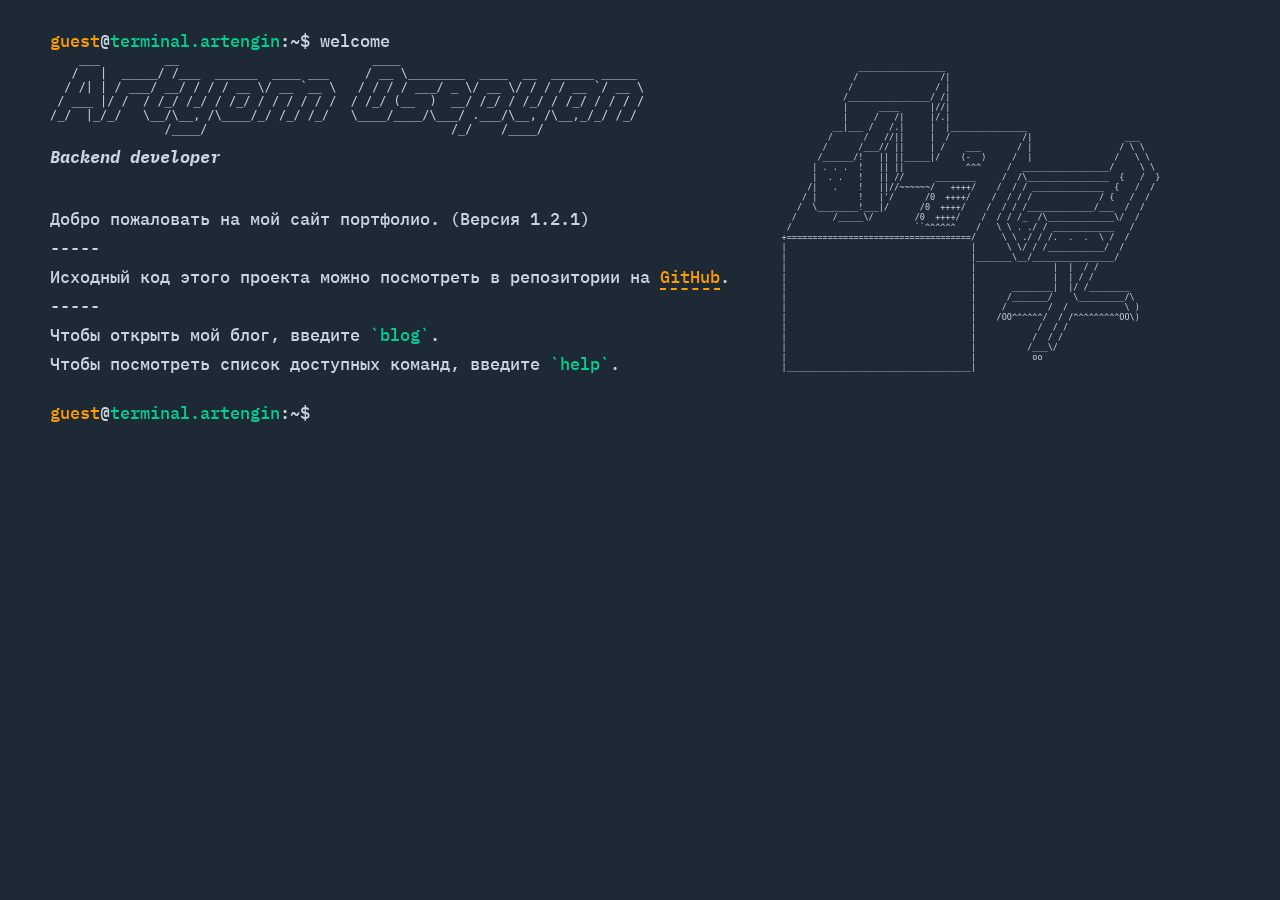
<file: index.html>
<!DOCTYPE html>
<html lang="ru">
    <head>
        <meta charset="utf-8">
        <title>Портфолио Терминал Артёма Осепян</title>
        <meta name="description" content="Интерактивный терминал-портфолио, имитирует работу командной строки с набором пользовательских команд для навигации.">
        <meta name="viewport" content="width=device-width, initial-scale=1">
        <link rel="stylesheet" href="css/style.css">
        <link rel="preconnect" href="https://fonts.googleapis.com">
        <link rel="preconnect" href="https://fonts.gstatic.com" crossorigin>
        <link href="https://fonts.googleapis.com/css2?family=IBM+Plex+Mono:ital,wght@0,500;0,700;1,700&display=swap" rel="stylesheet">
        <link rel="icon" href="img/favicon.ico">
        <link rel="apple-touch-icon" sizes="180x180" href="img/apple-touch-icon.png">
    </head>
    <body>
        <script>document.body.id = localStorage.getItem("theme") || "dark";</script>
        <section>   
            <div class="container">
                <form>
                    <div>
                    <label for="terminal-input">
                        <span><span class="styleOne">guest</span>@<span class="styleTwo">terminal.artengin</span>:~$</span> 
                    </label>
                    <span class="input"><input title="terminal-input" type="text" id="terminal-input" autocomplete="off" spellcheck="false" autocapitalize="none" value=""></span>
                    </div>
                    <p id="terminal-output"></p>
                </form>
                <div id="terminal-wrap" aria-live="polite"></div>
            </div>
        </section>
        <script src="js/script.js"></script>
    </body>
</html>
</file>
<file: css/style.css>
body {
    margin: 0;
    padding: 10px 0 40px;
    min-height: calc(100vh - 50px);
    overflow-x: hidden;
    scroll-behavior: smooth;
    text-rendering: optimizeSpeed;
    font-family: "IBM Plex Mono", monospace;  
    font-weight: 500;  
    font-size: 17px;
}

a {border-bottom: 2px dashed; text-decoration: none;}
p {margin: 7px 0;}

#terminal-input {
    background: transparent !important;
    border: none !important;
    color: inherit !important;
    font-size: inherit !important;  
    font-weight: inherit !important;
    font-family: inherit;
}

#terminal-input:focus:focus-visible,
#terminal-input:focus {
    background: transparent !important;
    border: none !important;
    outline: none; 
}

#dark,
[data-swatch="dark"] {
    --background: rgb(29, 42, 53);
    --text: rgb(203, 213, 225);
    --accent-one: rgb(255, 157, 0);
    --accent-two: rgb(5, 206, 145);
}

#light,
[data-swatch="light"] {
    --background: rgb(239, 243, 243);
    --text: rgb(51, 65, 85);
    --accent-one: rgb(176, 84, 0);
    --accent-two: rgb(2, 116, 116);
}

#blue-matrix,
[data-swatch="blue-matrix"] {
    --background: rgb(16, 17, 22);
    --text: rgb(255, 255, 255);
    --accent-one: rgb(96, 253, 255);
    --accent-two: rgb(0, 255, 156);
}

#espresso,
[data-swatch="espresso"] {
    --background: rgb(50, 50, 50);
    --text: rgb(247, 247, 247);
    --accent-one: rgb(165, 194, 96);
    --accent-two: rgb(225, 228, 139);
}

#green-goblin,
[data-swatch="green-goblin"] {
    --background: rgb(0, 0, 0);
    --text: rgb(1, 255, 0);
    --accent-one: rgb(4, 165, 0);
    --accent-two: rgb(229, 229, 0);
}

#ubuntu,
[data-swatch="ubuntu"] {
    --background: rgb(48, 10, 36);
    --text: rgb(255, 255, 255);
    --accent-one: rgb(138, 226, 52);
    --accent-two: rgb(114, 159, 207);
}

body {
    background: var(--background);
    color: var(--text);
}
.styleOne {color: var(--accent-one);}
.styleTwo {color: var(--accent-two);}
#terminal-input {caret-color: var(--accent-two);}

.command-list p {
    margin: 3px 0;
}

.command-history p {
    margin: 0;
}
.command {
    width: 150px;
    display: inline-block;
}

[data-command] {
    cursor: pointer;
}

.command-div {
    margin-top: 20px;
}

.cowsay pre {
    margin: 0;
}

.about p {
    margin: 10px 0;
}

.themes p {
    margin: 0;
}

.themes .pre {
    display: block;
    margin: 0 0 15px;
}

.theme-list {
    display: flex;
    flex-wrap: wrap;
    gap: 8px 20px;
    margin: 0 0 15px;
}

.theme-swatch {
    display: inline-flex;
    margin-right: 8px;
    vertical-align: middle;
}

.theme-swatch i {
    width: 0.6em;
    height: 0.6em;
    border: 1px solid color-mix(in srgb, currentColor 35%, transparent);
}

.theme-swatch i:nth-child(1) {background: var(--background);}
.theme-swatch i:nth-child(2) {background: var(--text);}
.theme-swatch i:nth-child(3) {background: var(--accent-one);}
.theme-swatch i:nth-child(4) {background: var(--accent-two);}

.not-found-face {
    margin-bottom: 0;
}

.projects div {
    margin: 30px 0;
}

.projects div p {
    margin: 0;
}
.cowsay p {
    margin-bottom: 0;
}

form div{
    width: 100%;  
    display: flex;
    align-items: center;
    flex-wrap: nowrap;
}

form {
    margin-top: 19px;
}

form label {
    margin-right: 8px;
}

form input {
    flex-grow: 1;
}

#terminal-output {
    margin: 0;
    display: flex;
    justify-content: flex-start;
    width: 100%;
    flex-wrap: wrap;
    max-width: 600px;
}

#terminal-output > span{
    margin-right: 20px;
}
.container {
    width: 100%;
    margin-right: auto;
    margin-left: auto;
    box-sizing: content-box;
    display: flex;
    flex-direction: column-reverse;
}

.welcome-block {
    width: 100%;
    display: flex;
    align-items: center;
    justify-content: space-between;
}

.welcome-text {
    width: 60%;
}

.welcome-title {
    margin: 0 0 40px;
}

.welcome-name {
    margin: 0;
    font-size: 0.7em;
}

.welcome-role {
    margin: 10px 0 0;
    font-weight: 700;
    font-style: italic;
}

.welcome-img {
    width: 38%;
    font-size: 0.5em;
}
#terminal-input,
form .input {
    width: 100%;
}
@media (min-width: 992px){
    .container {
        max-width: 960px;
        padding:0  16px;
        box-sizing: border-box;
    }
}

@media (min-width: 1200px){
    .container {
        max-width: 1140px;
        padding:0  30px;
        box-sizing: border-box;
    }
}

@media (min-width: 1280px){
    .container {
        max-width: 1560px;
        padding: 0px  50px;
        box-sizing: border-box;
    }
}

@media (max-width: 1200px){
    .welcome-name {
        font-size: 0.6em;
    }
    .welcome-title {
        margin: 0 0 30px;
    }
    .welcome-img {
        font-size: 0.4em;
    }
}

@media (max-width: 992px) {
    .welcome-block {
        flex-wrap: wrap;
    }
    .welcome-text {
        width: 100%;
    }

    .welcome-img {
        display: block;
    }

    .container {
        width: calc(100% - 40px);
        padding-left: 20px;
        padding-right: 20px;
    }
}

@media (max-width: 600px) {
    form div{
        flex-wrap: wrap;
    }
    form label {
       width: 100%;
    }

    form input {
        width: 100%;
        
    }
    
    form .input {
        width: 100%;
        position: relative;
        box-sizing: border-box;
        display: flex;
        align-items: center;
    }
    
    .history-value {
        width: 100%;
        display: block;
        position: relative;
        box-sizing: border-box;
        padding-left: 22px;
    }
    
    .history-value::before {
        content: ">";
        position: absolute;
        top: 0;
        left: 0;
    }
    form .input::before {
        content: ">";
        margin-right: 9px;
    }
}

@media (max-width: 550px) {
    .welcome-name {
        font-size: 0.5em;
    }
    .welcome-title {
        margin: 0 0 20px;
    }
}

@media (max-width: 460px) {
    .welcome-name {
        font-size: 0.4em;
    }
    .welcome-title {
        margin: 0 0 10px;
    }
}

@media (max-width: 385px) {
    .welcome-name {
        font-size: 0.38em;  
    }
}

@media (max-width: 365px) {
    .welcome-name {
        font-size: 0.33em;  
    }
    .welcome-img {
        font-size: 0.36em;
    }
}

@media (max-width: 305px) {
    .welcome-name {
        font-size: 0.31em;  
    }
    .welcome-img {
        font-size: 0.34em;
    }
}
</file>
